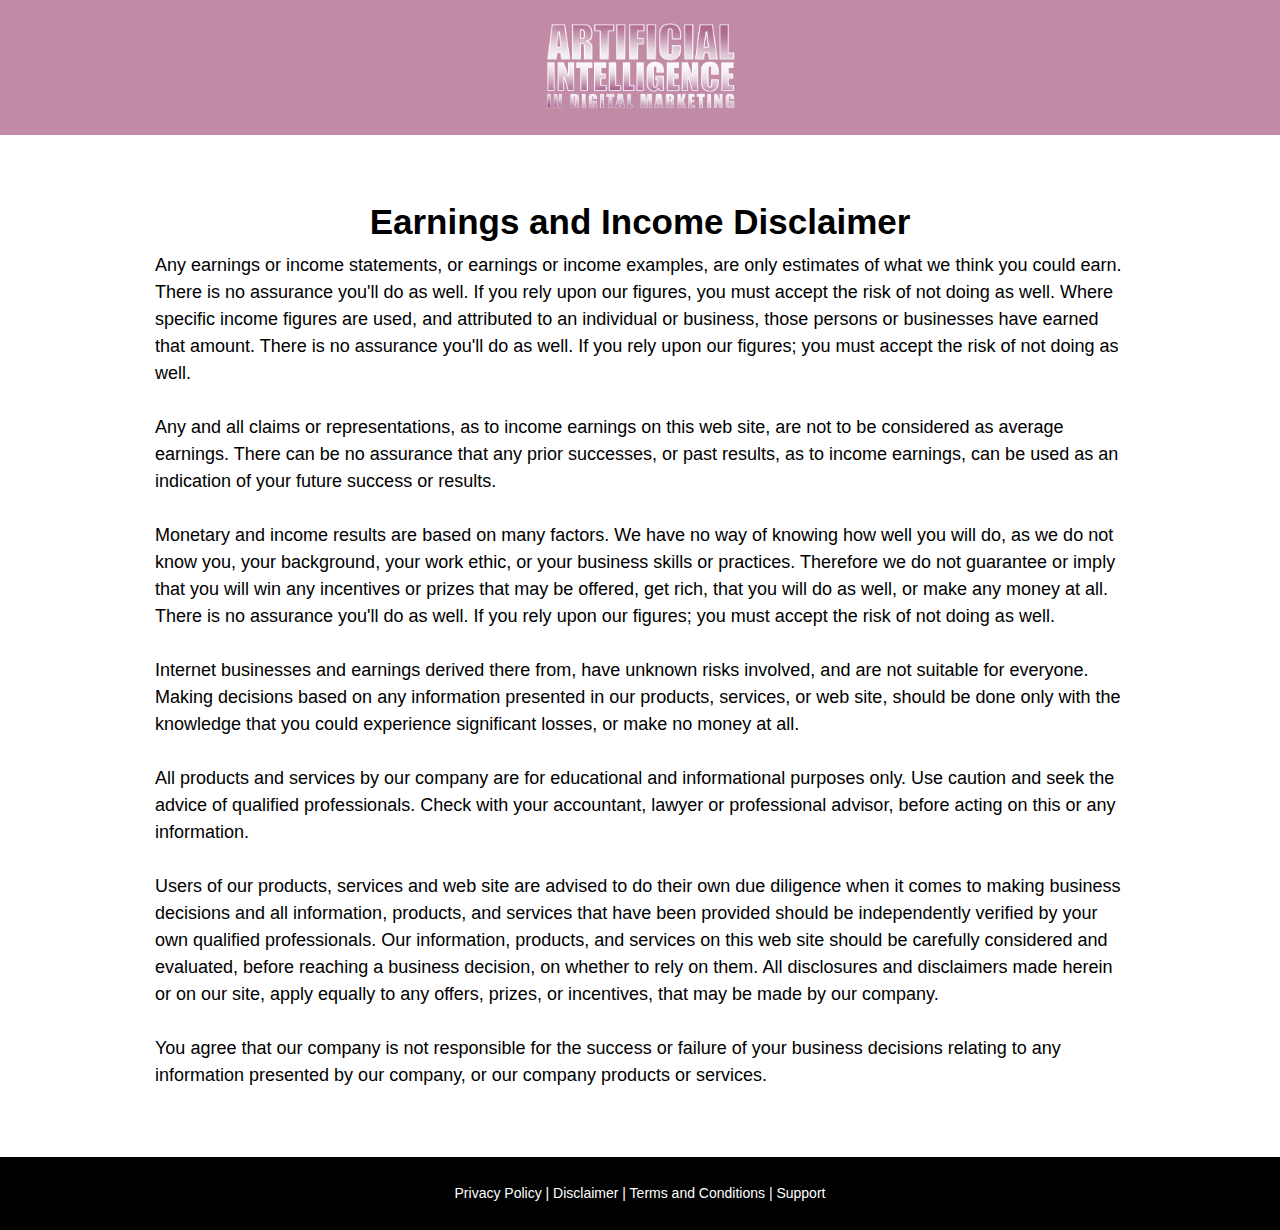
<file: disclaimer.html>
<!DOCTYPE html>
<html lang="en">
<head>
  <meta charset="utf-8">
  <title>Artificial Intelligence In Digital Marketing</title>
  <meta name="description" content="">
  <meta name="author" content="">

  <!-- Mobile Specific Metas -->
  <meta name="viewport" content="width=device-width, initial-scale=1">

  <!-- FONT -->
  <link href="//fonts.googleapis.com/css?family=Roboto:400,300,600" rel="stylesheet" type="text/css">

  <!-- CSS -->
  <link rel="stylesheet" href="css/bootstrap.min.css">
  <link rel="stylesheet" href="css/fontawesome.min.css">
  <link rel="stylesheet" href="css/custom.css">

</head>
<body>

  <!-- Headline Page Layout -->
  <div style="background-color: #c18ba6;">
    <div class="container">
      <div class="row" style="padding: 0;">
        <div class="col-md-12" style="padding-top: 2%; padding-bottom: 2%;">
          <center>
            <img src="images/logo-light.png" alt="Artificial Intelligence In Digital Marketing" width="200">
          </center>
        </div>
      </div>
    </div>
  </div>
  <!-- End Document -->
  
  
   <!-- Page Layout -->
<div style="background-color: #fff;">
  <div class="container">
    <div class="row">
      <div class="col-md-12">
        
       <h3 align="center"><strong>Earnings and Income Disclaimer</strong></h3>
       <p>Any earnings or income statements, or earnings or income  examples, are only estimates of what we think you could earn. There is no  assurance you'll do as well. If you rely upon our figures, you must accept the  risk of not doing as well. Where specific income figures are used, and  attributed to an individual or business, those persons or businesses have  earned that amount. There is no assurance you'll do as well. If you rely upon  our figures; you must accept the risk of not doing as well.<br>
         <br>
         Any and all claims or representations, as to income earnings on this web site,  are not to be considered as average earnings. There can be no assurance that  any prior successes, or past results, as to income earnings, can be used as an  indication of your future success or results.<br>
  <br>
         Monetary and income results are based on many factors. We have no way of  knowing how well you will do, as we do not know you, your background, your work  ethic, or your business skills or practices. Therefore we do not guarantee or  imply that you will win any incentives or prizes that may be offered, get rich,  that you will do as well, or make any money at all. There is no assurance  you'll do as well. If you rely upon our figures; you must accept the risk of  not doing as well.<br>
  <br>
         Internet businesses and earnings derived there from, have unknown risks  involved, and are not suitable for everyone. Making decisions based on any  information presented in our products, services, or web site, should be done  only with the knowledge that you could experience significant losses, or make  no money at all.<br>
  <br>
         All products and services by our company are for educational and informational  purposes only. Use caution and seek the advice of qualified professionals.  Check with your accountant, lawyer or professional advisor, before acting on  this or any information.<br>
  <br>
         Users of our products, services and web site are advised to do their own due  diligence when it comes to making business decisions and all information,  products, and services that have been provided should be independently verified  by your own qualified professionals. Our information, products, and services on  this web site should be carefully considered and evaluated, before reaching a  business decision, on whether to rely on them. All disclosures and disclaimers  made herein or on our site, apply equally to any offers, prizes, or incentives,  that may be made by our company.<br>
  <br>
        You agree that our company is not responsible for the success or failure of  your business decisions relating to any information presented by our company,  or our company products or services.</p>
</div>
    </div>
  </div>
</div>
<!-- End Document -->
  
  
<!-- Footer Layout -->
<div style="background-color: #000; padding-top: 2%; padding-bottom: 2%; color: #fff;">
  <div class="container">
    <div class="row" style="padding: 0;">
      <div class="col-md-12">
      <p class="text-center" style=" font-size: 14px; color: #fff;margin-bottom: 0px;"><a href="privacy-policy.html" target="_blank">Privacy Policy</a> | <a href="disclaimer.html" target="_blank">Disclaimer</a> | <a href="terms-and-conditions.html" target="_blank">Terms and Conditions</a> | <a href="support.html" target="_blank">Support</a></p>
      </div>
    </div>
  </div>
</div>
<!-- End Document -->
  
</body>
</html>
</file>
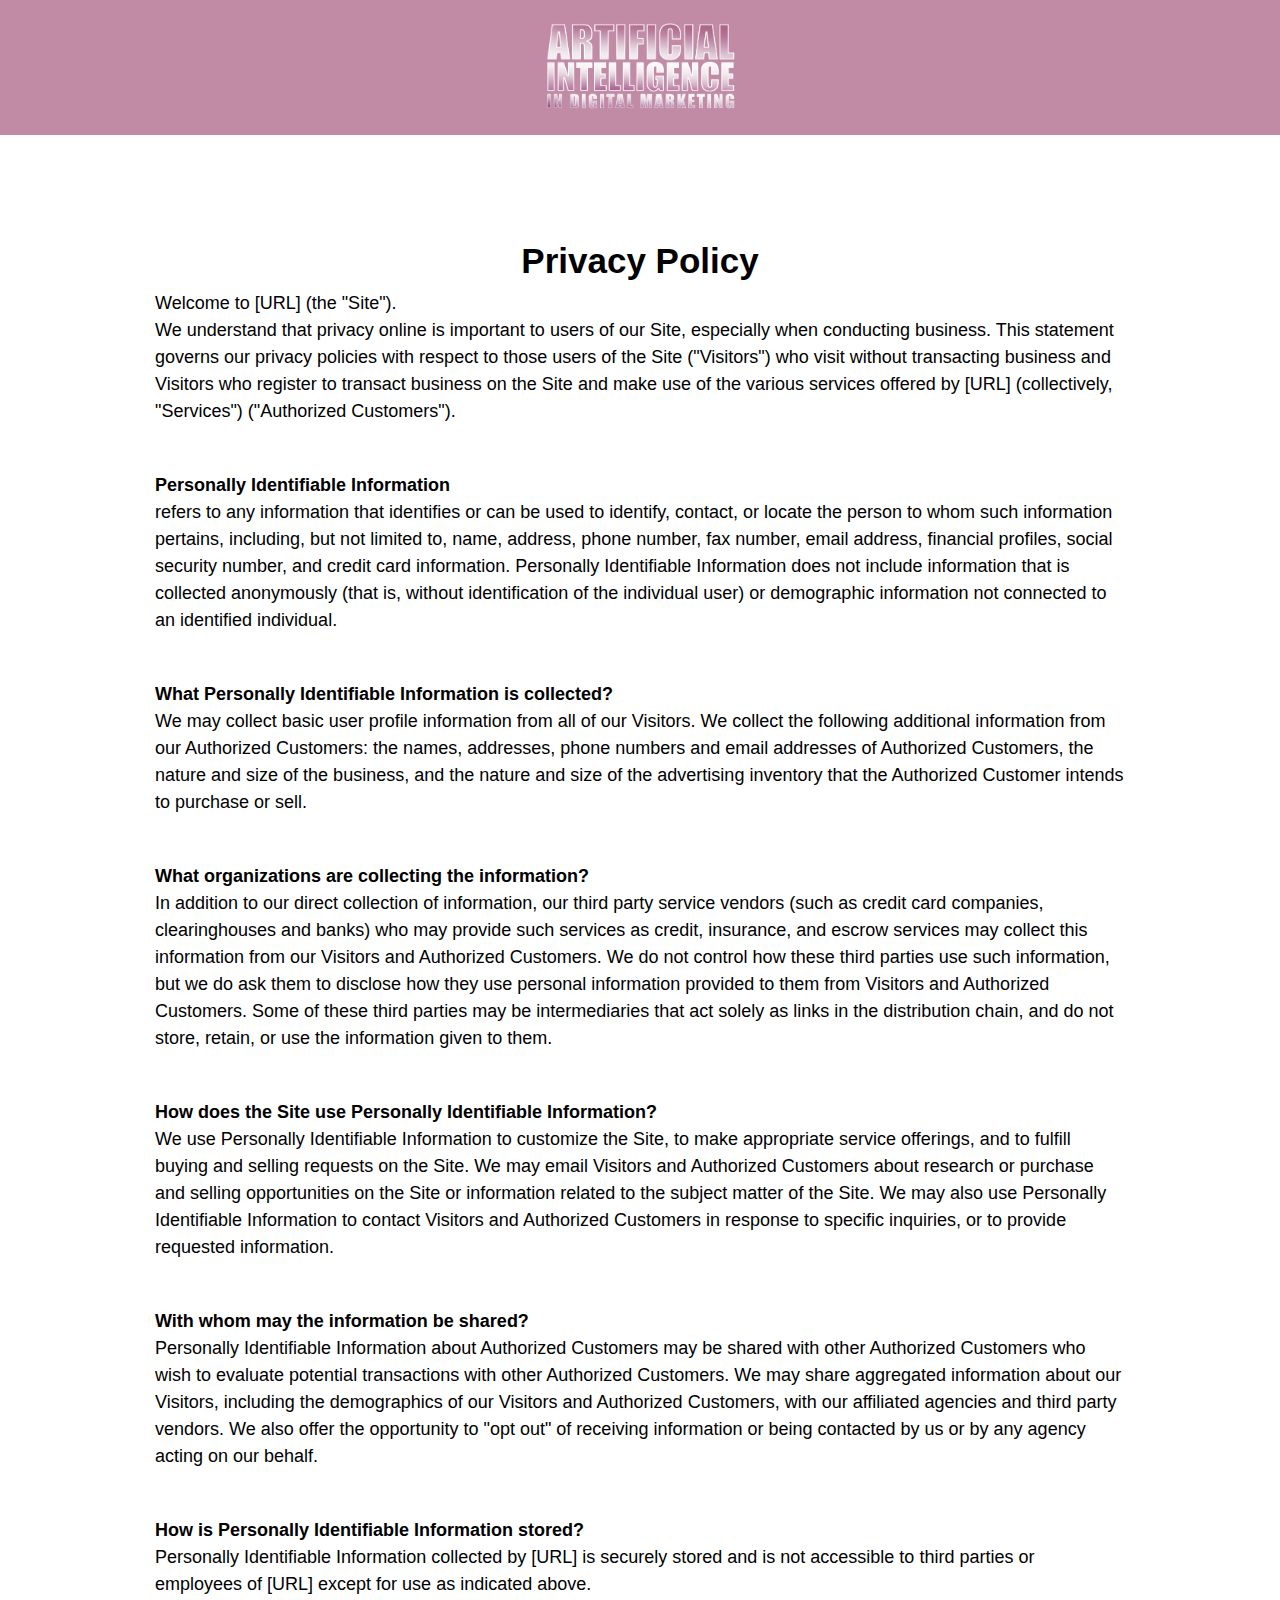
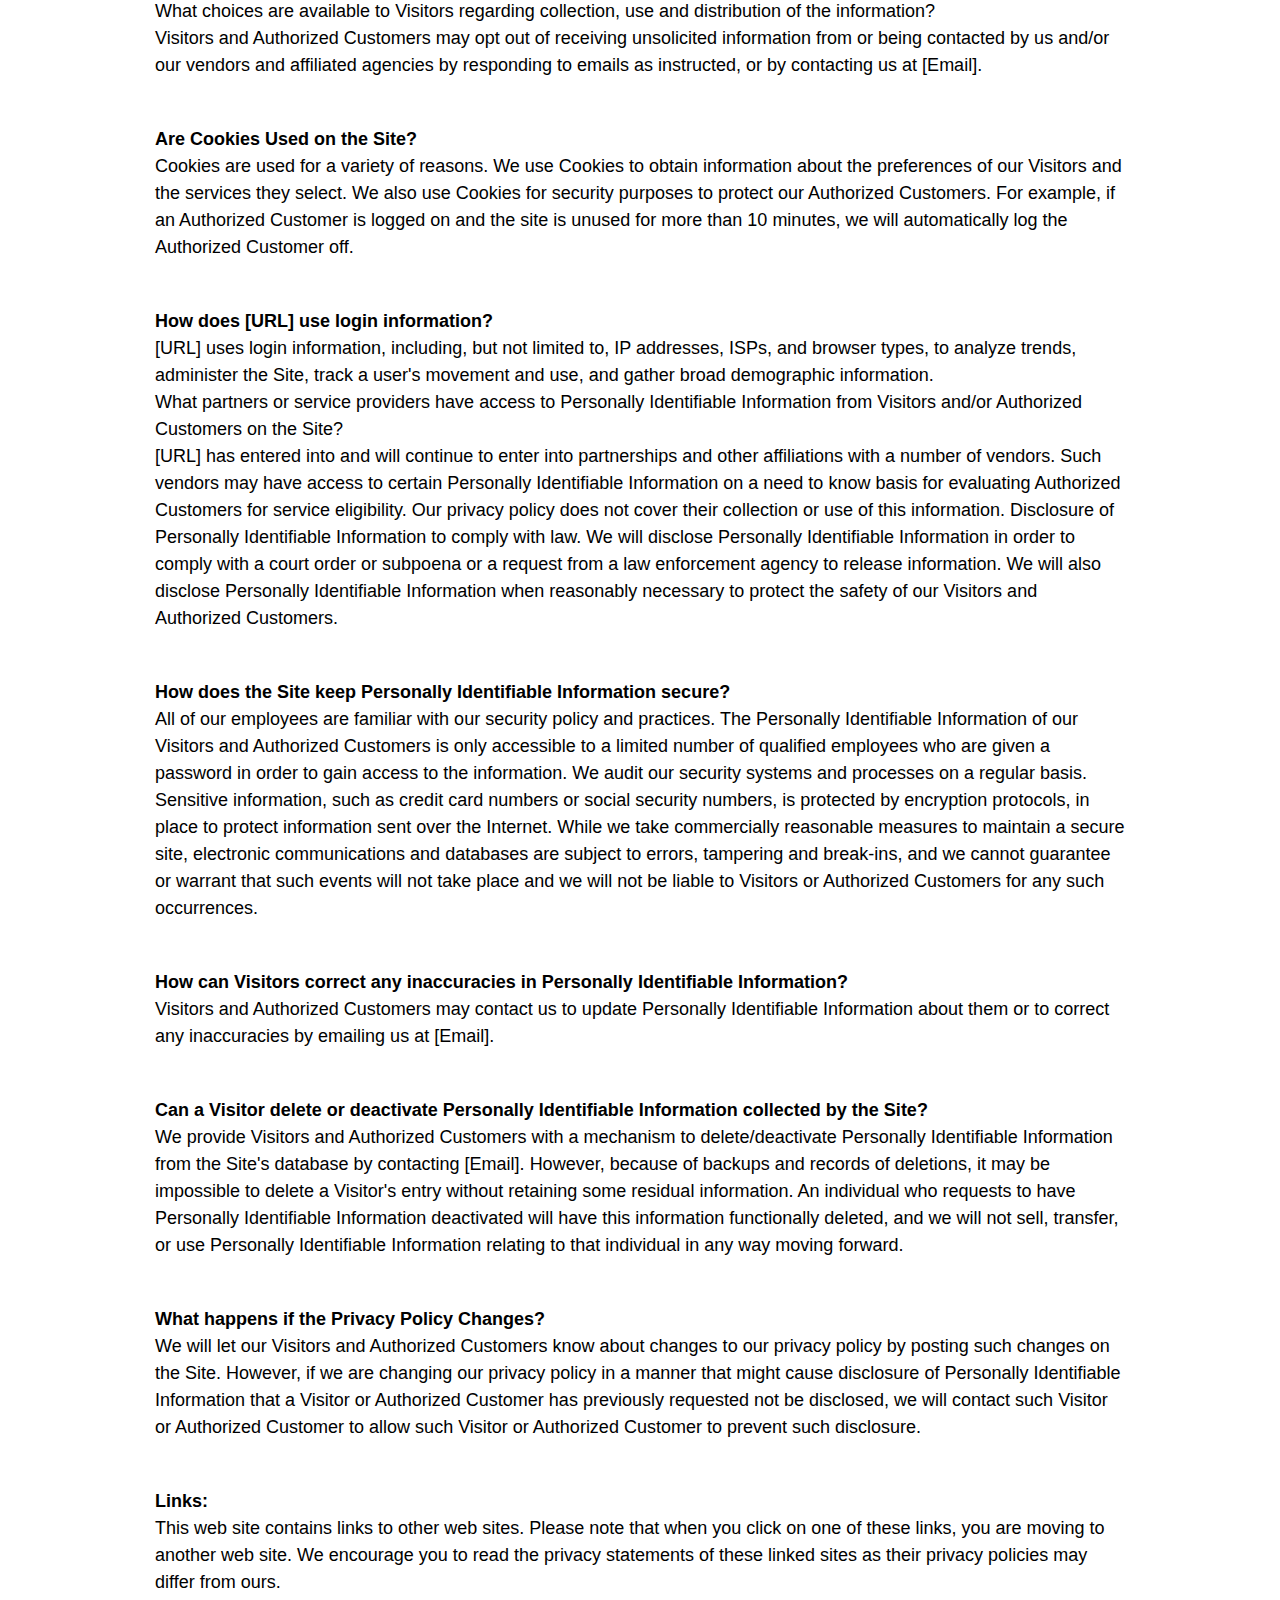
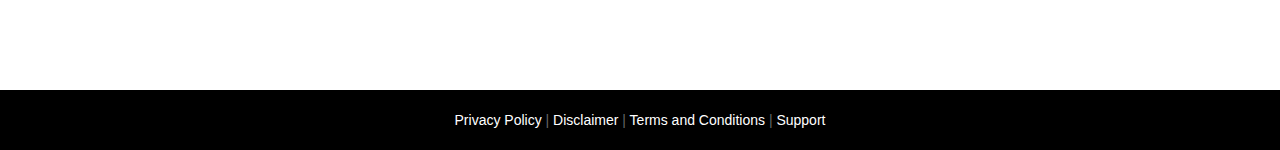
<file: privacy-policy.html>
<!DOCTYPE html>
<html lang="en">
<head>
  <meta charset="utf-8">
  <title>Artificial Intelligence In Digital Marketing</title>
  <meta name="description" content="">
  <meta name="author" content="">

  <!-- Mobile Specific Metas -->
  <meta name="viewport" content="width=device-width, initial-scale=1">

  <!-- FONT -->
  <link href="//fonts.googleapis.com/css?family=Roboto:400,300,600" rel="stylesheet" type="text/css">
  
  <!-- CSS -->
  <link rel="stylesheet" href="css/bootstrap.min.css">
  <link rel="stylesheet" href="css/fontawesome.min.css">
  <link rel="stylesheet" href="css/custom.css">

</head>
<body>

  <!-- Headline Page Layout -->
  <div style="background-color: #c18ba6;">
    <div class="container">
      <div class="row" style="padding: 0;">
        <div class="col-md-12" style="padding-top: 2%; padding-bottom: 2%;">
          <center>
            <img src="images/logo-light.png" alt="Niche Marketing Secrets" width="200">
          </center>
        </div>
      </div>
    </div>
  </div>
  <!-- End Document -->
  
  
<!-- Page Layout -->
<div style="background-color: #fff; padding-top: 3%; padding-bottom: 2%;">
  <div class="container">
    <div class="row">
      <div class="col-md-12">
        
       <h3 align="center"><strong>Privacy Policy</strong></h3>
       <p>Welcome to [URL] (the  &quot;Site&quot;).<br>
        We understand that privacy online is  important to users of our Site, especially when conducting business. This  statement governs our privacy policies with respect to those users of the Site  (&quot;Visitors&quot;) who visit without transacting business and Visitors who  register to transact business on the Site and make use of the various services  offered by [URL] (collectively, &quot;Services&quot;) (&quot;Authorized  Customers&quot;).</p>
       <p><br>
         <strong>Personally Identifiable Information</strong><br>
         refers to any information that  identifies or can be used to identify, contact, or locate the person to whom  such information pertains, including, but not limited to, name, address, phone  number, fax number, email address, financial profiles, social security number,  and credit card information. Personally Identifiable Information does not  include information that is collected anonymously (that is, without  identification of the individual user) or demographic information not connected  to an identified individual.</p>
       <p><br>
         <strong>What Personally Identifiable Information is collected?</strong><br>
         We may collect basic user profile  information from all of our Visitors. We collect the following additional  information from our Authorized Customers: the names, addresses, phone numbers  and email addresses of Authorized Customers, the nature and size of the  business, and the nature and size of the advertising inventory that the  Authorized Customer intends to purchase or sell.</p>
       <p><br>
         <strong>What organizations are collecting the information?</strong><br>
         In addition to our direct collection  of information, our third party service vendors (such as credit card companies,  clearinghouses and banks) who may provide such services as credit, insurance,  and escrow services may collect this information from our Visitors and  Authorized Customers. We do not control how these third parties use such  information, but we do ask them to disclose how they use personal information  provided to them from Visitors and Authorized Customers. Some of these third  parties may be intermediaries that act solely as links in the distribution  chain, and do not store, retain, or use the information given to them.</p>
       <p><br>
         <strong>How does the Site use Personally Identifiable Information?</strong><br>
         We use Personally Identifiable  Information to customize the Site, to make appropriate service offerings, and to  fulfill buying and selling requests on the Site. We may email Visitors and  Authorized Customers about research or purchase and selling opportunities on  the Site or information related to the subject matter of the Site. We may also  use Personally Identifiable Information to contact Visitors and Authorized  Customers in response to specific inquiries, or to provide requested  information.</p>
       <p><br>
         <strong>With whom may the information be shared?</strong><br>
         Personally Identifiable Information  about Authorized Customers may be shared with other Authorized Customers who  wish to evaluate potential transactions with other Authorized Customers. We may  share aggregated information about our Visitors, including the demographics of  our Visitors and Authorized Customers, with our affiliated agencies and third  party vendors. We also offer the opportunity to &quot;opt out&quot; of  receiving information or being contacted by us or by any agency acting on our  behalf.</p>
       <p><br>
         <strong>How is Personally Identifiable Information stored?</strong><br>
         Personally Identifiable Information  collected by [URL] is securely stored and is not accessible to third parties or  employees of [URL] except for use as indicated above.<br>
         What choices are available to  Visitors regarding collection, use and distribution of the information?<br>
         Visitors and Authorized Customers  may opt out of receiving unsolicited information from or being contacted by us  and/or our vendors and affiliated agencies by responding to emails as  instructed, or by contacting us at [Email].</p>
       <p><br>
         <strong>Are Cookies Used on the Site?</strong><br>
         Cookies are used for a variety of  reasons. We use Cookies to obtain information about the preferences of our  Visitors and the services they select. We also use Cookies for security  purposes to protect our Authorized Customers. For example, if an Authorized  Customer is logged on and the site is unused for more than 10 minutes, we will  automatically log the Authorized Customer off.</p>
       <p><br>
         <strong>How does [URL] use login information?</strong><br>
         [URL] uses login information,  including, but not limited to, IP addresses, ISPs, and browser types, to  analyze trends, administer the Site, track a user's movement and use, and  gather broad demographic information.<br>
         What partners or service providers  have access to Personally Identifiable Information from Visitors and/or  Authorized Customers on the Site?<br>
         [URL] has entered into and will  continue to enter into partnerships and other affiliations with a number of  vendors. Such vendors may have access to certain Personally Identifiable  Information on a need to know basis for evaluating Authorized Customers for  service eligibility. Our privacy policy does not cover their collection or use  of this information. Disclosure of Personally Identifiable Information to  comply with law. We will disclose Personally Identifiable Information in order  to comply with a court order or subpoena or a request from a law enforcement  agency to release information. We will also disclose Personally Identifiable  Information when reasonably necessary to protect the safety of our Visitors and  Authorized Customers.</p>
       <p><br>
         <strong>How does the Site keep Personally Identifiable Information  secure?</strong><br>
         All of our employees are familiar  with our security policy and practices. The Personally Identifiable Information  of our Visitors and Authorized Customers is only accessible to a limited number  of qualified employees who are given a password in order to gain access to the  information. We audit our security systems and processes on a regular basis.  Sensitive information, such as credit card numbers or social security numbers,  is protected by encryption protocols, in place to protect information sent over  the Internet. While we take commercially reasonable measures to maintain a  secure site, electronic communications and databases are subject to errors,  tampering and break-ins, and we cannot guarantee or warrant that such events  will not take place and we will not be liable to Visitors or Authorized  Customers for any such occurrences.</p>
       <p><br>
         <strong>How can Visitors correct any inaccuracies in Personally  Identifiable Information?</strong><br>
         Visitors and Authorized Customers  may contact us to update Personally Identifiable Information about them or to  correct any inaccuracies by emailing us at [Email].</p>
       <p><br>
         <strong>Can a Visitor delete or deactivate Personally Identifiable  Information collected by the Site?</strong><br>
         We provide Visitors and Authorized  Customers with a mechanism to delete/deactivate Personally Identifiable  Information from the Site's database by contacting [Email]. However, because of  backups and records of deletions, it may be impossible to delete a Visitor's  entry without retaining some residual information. An individual who requests  to have Personally Identifiable Information deactivated will have this  information functionally deleted, and we will not sell, transfer, or use  Personally Identifiable Information relating to that individual in any way  moving forward.</p>
       <p><br>
         <strong>What happens if the Privacy Policy Changes?</strong><br>
         We will let our Visitors and  Authorized Customers know about changes to our privacy policy by posting such  changes on the Site. However, if we are changing our privacy policy in a manner  that might cause disclosure of Personally Identifiable Information that a  Visitor or Authorized Customer has previously requested not be disclosed, we  will contact such Visitor or Authorized Customer to allow such Visitor or  Authorized Customer to prevent such disclosure.</p>
       <p><br>
         <strong>Links:</strong><br>
         This web site contains links to  other web sites. Please note that when you click on one of these links, you are  moving to another web site. We encourage you to read the privacy statements of  these linked sites as their privacy policies may differ from ours.</p>
      </div>
    </div>
  </div>
</div>
<!-- End Document -->
  
<!-- Footer Layout -->
<div style="background-color: #000;">
  <div class="container">
    <div class="row" style="padding: 2% 0;">
      <div class="col-md-12">
      <p class="text-center" style=" font-size: 14px; color: #666;margin-bottom: 0px;"><a href="privacy-policy.html" target="_blank">Privacy Policy</a> | <a href="disclaimer.html" target="_blank">Disclaimer</a> | <a href="terms-and-conditions.html" target="_blank">Terms and Conditions</a> | <a href="support.html" target="_blank">Support</a></p>
      </div>
    </div>
  </div>
</div>
<!-- End Document -->
</body>
</html>
</file>
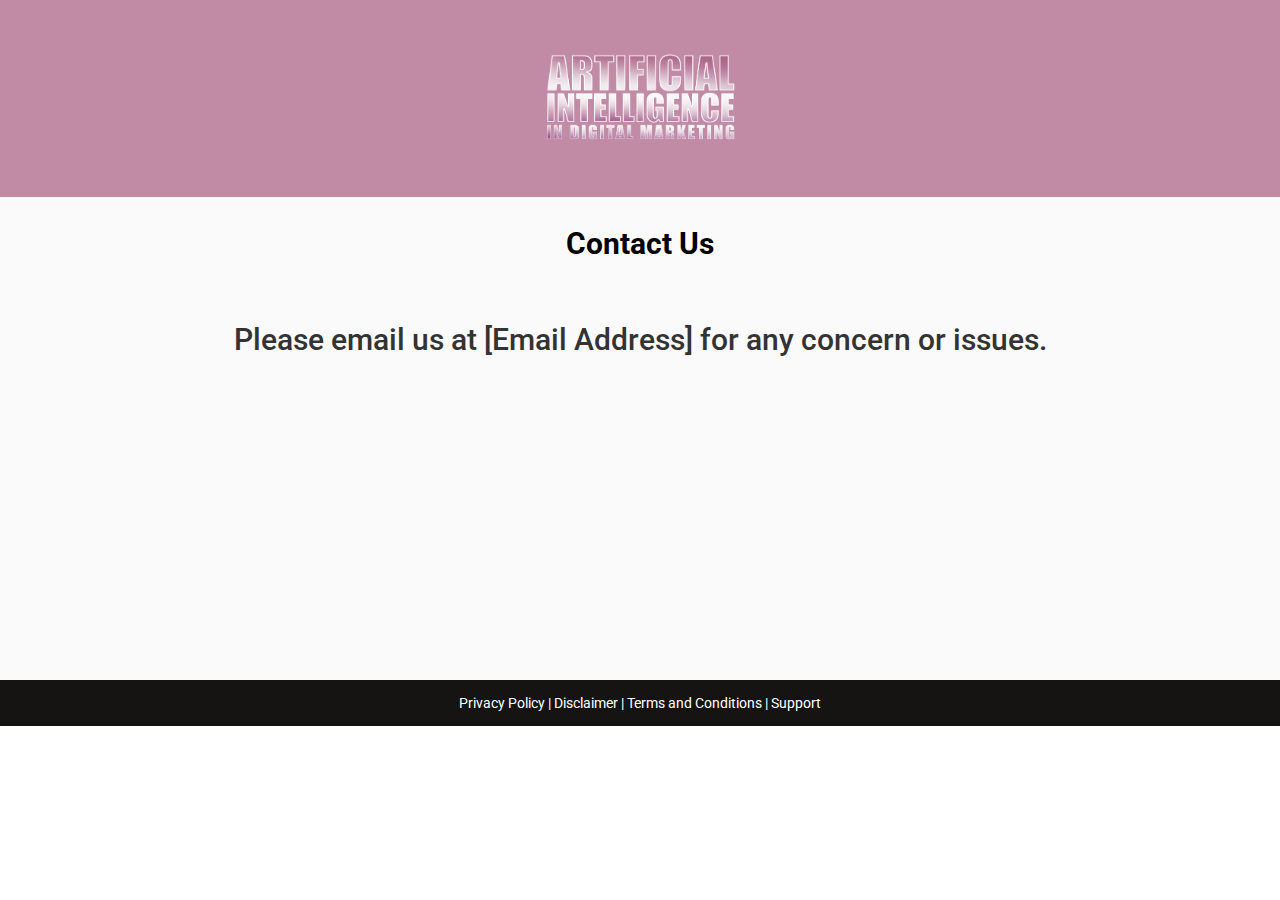
<file: support.html>
<!DOCTYPE html>
<html lang="en">
<head>
    <meta charset="utf-8">
    <meta http-equiv="X-UA-Compatible" content="IE=edge">
    <meta name="viewport" content="width=device-width, initial-scale=1">
    <meta name="description" content="">
    <meta name="author" content="">
    <link rel="shortcut icon" href="">
    <title>Artificial Intelligence In Digital Marketing</title>

    <!-- Bootstrap -->
    <link href="css/bootstrap.min.css" rel="stylesheet">
	  <link href='https://fonts.googleapis.com/css?family=Roboto' rel='stylesheet' type='text/css'>
	   <!--[if IE]>
      <link rel="stylesheet" type="text/css" href="css/style_ie.css"/>
  	<![endif]-->
    
    <!-- Inline CSS -->
    <style type="text/css"> h1, h2, h3, h4, h5, h6, a, p, span { font-family: 'Roboto', sans-serif;}a{ color: #fff; }</style>

  </head>
  <body>
  <div class="wrapper">
  	<header>
  		<div style="background-color:#c18ba6; padding: 4% 0;">
	  		<div class="container">
	  			<div class="row"><img src="images/logo-light.png" alt="Artificial Intelligence In Digital Marketing" class="center-block img-responsive" width="200" /></div>
	  		</div>
	  	</div>
  	</header>
  	<div class="main">
  		<div style=" background-color: #fafafa; padding: 0;">
	  		<div class="container">
	  			<h2 style="color: #000;text-align: center;margin: 20px 0; padding-top: 10px;"><b>Contact Us</b></h2>
	  		</div>
	  	</div>
	  	<div style="background: #fafafa; padding: 1% 0;min-height: 400px;">
	  		<h2 style="text-align: center;margin: 30px 0;">Please email us at [Email Address] for any concern or issues.</h2>
	  	</div>
  	</div>
  	<footer style="background: #161313;text-align: center;padding: 1% 0;">
		  <p align="center" style=" font-size: 14px; color: #fff;margin-bottom: 0px;"><a href="privacy-policy.html" target="_blank">Privacy Policy</a> | <a href="disclaimer.html" target="_blank">Disclaimer</a> | <a href="terms-and-conditions.html" target="_blank">Terms and Conditions</a> | <a href="support.html" target="_blank">Support</a></p>
  	</footer>	
  </div>
  </body>
</html>
</file>
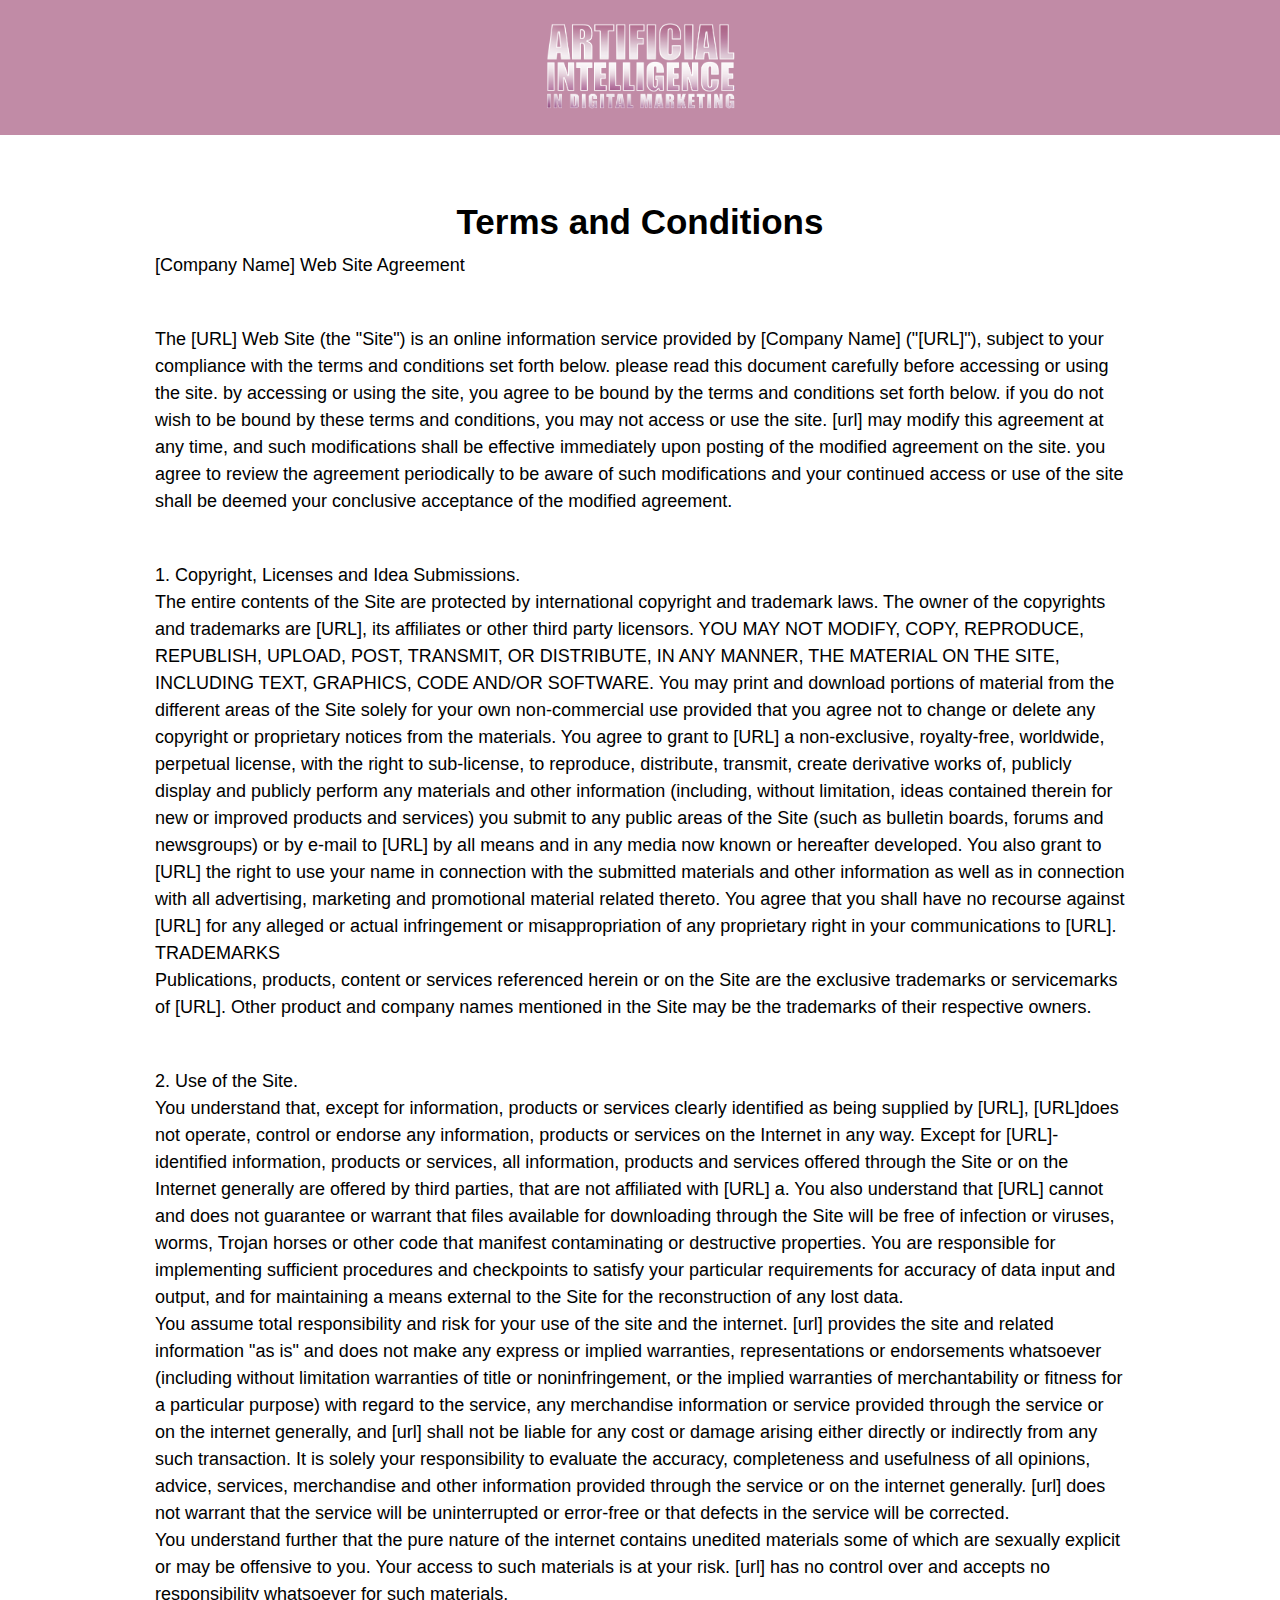
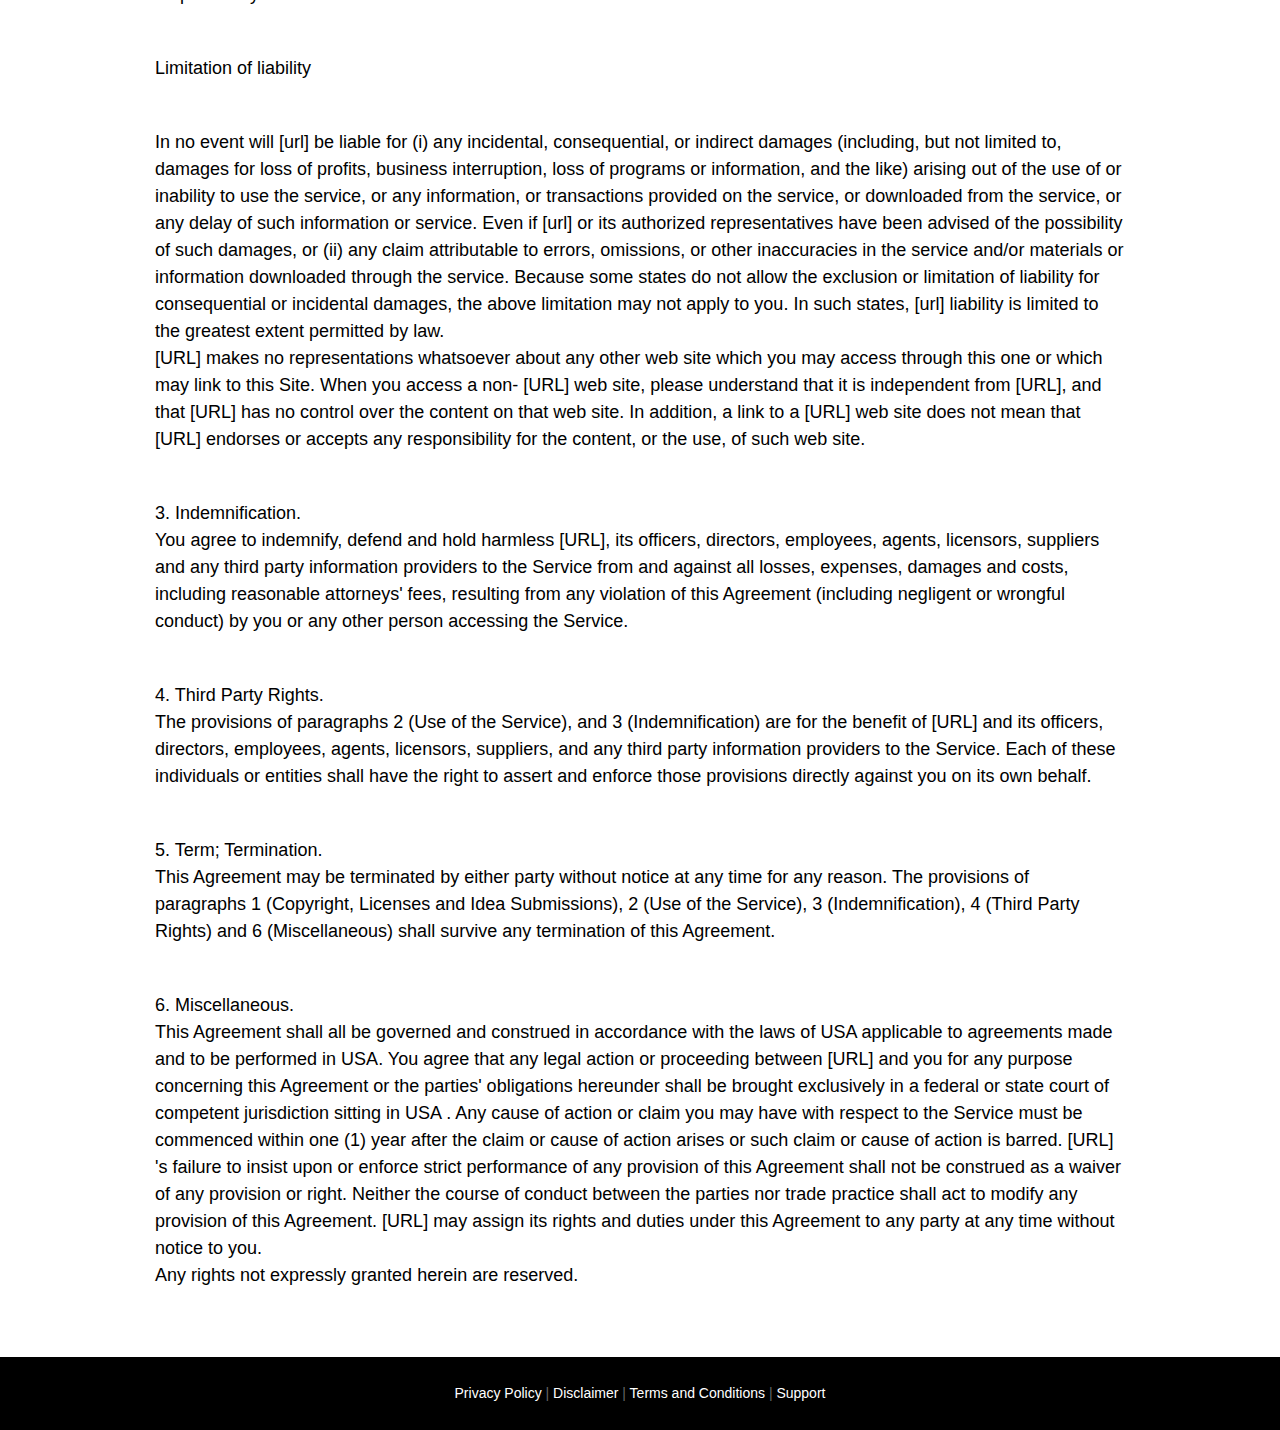
<file: terms-and-conditions.html>
<!DOCTYPE html>
<html lang="en">
<head>
  <meta charset="utf-8">
  <title>Artificial Intelligence In Digital Marketing</title>
  <meta name="description" content="">
  <meta name="author" content="">

  <!-- Mobile Specific Metas -->
  <meta name="viewport" content="width=device-width, initial-scale=1">

  <!-- FONT -->
  <link href="//fonts.googleapis.com/css?family=Roboto:400,300,600" rel="stylesheet" type="text/css">
  
  <!-- CSS -->
  <link rel="stylesheet" href="css/bootstrap.min.css">
  <link rel="stylesheet" href="css/fontawesome.min.css">
  <link rel="stylesheet" href="css/custom.css">

</head>
<body>

  <!-- Headline Page Layout
  –––––––––––––––––––––––––––––––––––––––––––––––––– -->
<div style="background-color:#c18ba6;">
  <div class="container">
    <div class="row" style="padding: 0;">
      <div class="col-md-12" style="padding-top: 2%; padding-bottom: 2%;">
        <center><img src="images/logo-light.png" alt="Artificial Intelligence In Digital Marketing" width="200"></center>
      </div>
    </div>
  </div>
</div>
<!-- End Document
  –––––––––––––––––––––––––––––––––––––––––––––––––– -->
  
  
   <!-- Page Layout
  –––––––––––––––––––––––––––––––––––––––––––––––––– -->
<div style="background-color: #fff;">
  <div class="container">
    <div class="row">
      <div class="col-md-12">
        
       <h3 align="center"><strong>Terms and Conditions</strong></h3>
       <p>[Company Name] Web Site Agreement</p>
       <p><br>
         The [URL] Web Site (the  &quot;Site&quot;) is an online information service provided by [Company Name]  (&quot;[URL]&quot;), subject to your compliance with the terms and conditions  set forth below. please read this document carefully before accessing or using  the site. by accessing or using the site, you agree to be bound by the terms  and conditions set forth below. if you do not wish to be bound by these terms  and conditions, you may not access or use the site. [url] may modify this  agreement at any time, and such modifications shall be effective immediately  upon posting of the modified agreement on the site. you agree to review the  agreement periodically to be aware of such modifications and your continued  access or use of the site shall be deemed your conclusive acceptance of the  modified agreement.</p>
       <p><br>
         1. Copyright, Licenses and Idea  Submissions.<br>
         The entire contents of the Site are  protected by international copyright and trademark laws. The owner of the copyrights  and trademarks are [URL], its affiliates or other third party licensors. YOU  MAY NOT MODIFY, COPY, REPRODUCE, REPUBLISH, UPLOAD, POST, TRANSMIT, OR  DISTRIBUTE, IN ANY MANNER, THE MATERIAL ON THE SITE, INCLUDING TEXT, GRAPHICS,  CODE AND/OR SOFTWARE. You may print and download portions of material from the  different areas of the Site solely for your own non-commercial use provided  that you agree not to change or delete any copyright or proprietary notices  from the materials. You agree to grant to [URL] a non-exclusive, royalty-free,  worldwide, perpetual license, with the right to sub-license, to reproduce,  distribute, transmit, create derivative works of, publicly display and publicly  perform any materials and other information (including, without limitation,  ideas contained therein for new or improved products and services) you submit  to any public areas of the Site (such as bulletin boards, forums and  newsgroups) or by e-mail to [URL] by all means and in any media now known or  hereafter developed. You also grant to [URL] the right to use your name in  connection with the submitted materials and other information as well as in  connection with all advertising, marketing and promotional material related  thereto. You agree that you shall have no recourse against [URL] for any  alleged or actual infringement or misappropriation of any proprietary right in  your communications to [URL].<br>
         TRADEMARKS<br>
         Publications, products, content or  services referenced herein or on the Site are the exclusive trademarks or  servicemarks of [URL]. Other product and company names mentioned in the Site  may be the trademarks of their respective owners.</p>
       <p><br>
         2. Use of the Site.<br>
         You understand that, except for  information, products or services clearly identified as being supplied by  [URL], [URL]does not operate, control or endorse any information, products or  services on the Internet in any way. Except for [URL]- identified information,  products or services, all information, products and services offered through  the Site or on the Internet generally are offered by third parties, that are  not affiliated with [URL] a. You also understand that [URL] cannot and does not  guarantee or warrant that files available for downloading through the Site will  be free of infection or viruses, worms, Trojan horses or other code that  manifest contaminating or destructive properties. You are responsible for  implementing sufficient procedures and checkpoints to satisfy your particular  requirements for accuracy of data input and output, and for maintaining a means  external to the Site for the reconstruction of any lost data.<br>
         You assume total responsibility and  risk for your use of the site and the internet. [url] provides the site and  related information &quot;as is&quot; and does not make any express or implied  warranties, representations or endorsements whatsoever (including without  limitation warranties of title or noninfringement, or the implied warranties of  merchantability or fitness for a particular purpose) with regard to the  service, any merchandise information or service provided through the service or  on the internet generally, and [url] shall not be liable for any cost or damage  arising either directly or indirectly from any such transaction. It is solely  your responsibility to evaluate the accuracy, completeness and usefulness of  all opinions, advice, services, merchandise and other information provided  through the service or on the internet generally. [url] does not warrant that  the service will be uninterrupted or error-free or that defects in the service  will be corrected.<br>
         You understand further that the pure  nature of the internet contains unedited materials some of which are sexually  explicit or may be offensive to you. Your access to such materials is at your  risk. [url] has no control over and accepts no responsibility whatsoever for  such materials.</p>
       <p><br>
         Limitation of liability</p>
       <p><br>
         In no event will [url] be liable for  (i) any incidental, consequential, or indirect damages (including, but not  limited to, damages for loss of profits, business interruption, loss of  programs or information, and the like) arising out of the use of or inability  to use the service, or any information, or transactions provided on the  service, or downloaded from the service, or any delay of such information or  service. Even if [url] or its authorized representatives have been advised of  the possibility of such damages, or (ii) any claim attributable to errors,  omissions, or other inaccuracies in the service and/or materials or information  downloaded through the service. Because some states do not allow the exclusion  or limitation of liability for consequential or incidental damages, the above  limitation may not apply to you. In such states, [url] liability is limited to  the greatest extent permitted by law.<br>
         [URL] makes no representations  whatsoever about any other web site which you may access through this one or  which may link to this Site. When you access a non- [URL] web site, please  understand that it is independent from [URL], and that [URL] has no control  over the content on that web site. In addition, a link to a [URL] web site does  not mean that [URL] endorses or accepts any responsibility for the content, or  the use, of such web site.</p>
       <p><br>
         3. Indemnification.<br>
         You agree to indemnify, defend and  hold harmless [URL], its officers, directors, employees, agents, licensors,  suppliers and any third party information providers to the Service from and  against all losses, expenses, damages and costs, including reasonable  attorneys' fees, resulting from any violation of this Agreement (including  negligent or wrongful conduct) by you or any other person accessing the  Service.</p>
       <p><br>
         4. Third Party Rights.<br>
         The provisions of paragraphs 2 (Use  of the Service), and 3 (Indemnification) are for the benefit of [URL] and its  officers, directors, employees, agents, licensors, suppliers, and any third  party information providers to the Service. Each of these individuals or  entities shall have the right to assert and enforce those provisions directly  against you on its own behalf.</p>
       <p><br>
         5. Term; Termination.<br>
         This Agreement may be terminated by  either party without notice at any time for any reason. The provisions of  paragraphs 1 (Copyright, Licenses and Idea Submissions), 2 (Use of the  Service), 3 (Indemnification), 4 (Third Party Rights) and 6 (Miscellaneous)  shall survive any termination of this Agreement.</p>
       <p><br>
         6. Miscellaneous.<br>
         This Agreement shall all be governed  and construed in accordance with the laws of USA applicable to agreements made  and to be performed in USA. You agree that any legal action or proceeding  between [URL] and you for any purpose concerning this Agreement or the parties'  obligations hereunder shall be brought exclusively in a federal or state court  of competent jurisdiction sitting in USA . Any cause of action or claim you may  have with respect to the Service must be commenced within one (1) year after  the claim or cause of action arises or such claim or cause of action is barred.  [URL] 's failure to insist upon or enforce strict performance of any provision  of this Agreement shall not be construed as a waiver of any provision or right.  Neither the course of conduct between the parties nor trade practice shall act  to modify any provision of this Agreement. [URL] may assign its rights and  duties under this Agreement to any party at any time without notice to you.<br>
         Any rights not expressly granted  herein are reserved.<a name="_GoBack"></a></p>
      </div>
    </div>
  </div>
</div>
<!-- End Document
  –––––––––––––––––––––––––––––––––––––––––––––––––– -->
  
  
  
   <!-- Footer Layout
  –––––––––––––––––––––––––––––––––––––––––––––––––– -->
<div style="background-color: #000; padding-top: 2%; padding-bottom: 2%;">
  <div class="container">
    <div class="row" style="padding: 0;">
      <div class="col-md-12">
      <p class="text-center" style=" font-size: 14px; color: #666;margin-bottom: 0px;"><a href="privacy-policy.html" target="_blank">Privacy Policy</a> | <a href="disclaimer.html" target="_blank">Disclaimer</a> | <a href="terms-and-conditions.html" target="_blank">Terms and Conditions</a> | <a href="support.html" target="_blank">Support</a></p>
      </div>
    </div>
  </div>
</div>
<!-- End Document
  –––––––––––––––––––––––––––––––––––––––––––––––––– -->
  
</body>
</html>
</file>
<file: css/custom.css>
h1, h2, h3, h4, h5, h6, p, span, li, a{ font-family: 'Poppins', sans-serif; color: #000; }
h1{
	font-size: 50px;
  text-align: center;
}
h2{
	font-size: 40px;
  text-align: center;
}
h3{
	font-size:35px;
}
h4 { 
	font-size: 30px; 
}
h5 { 
	font-size: 35px; 
}
h6 { 
	font-size: 30px; 
}
img{max-width: 95%;height: auto;}
iframe{ max-width: 100%; }
p{ 
  text-align: left;
  font-size: 18px;
  margin-bottom: 20px;
  line-height: 1.5;
  font-weight: 300;
}
a{
  color: #fff !important; 
}
ul{ padding-left: 0; list-style-image: none; list-style-type: none;}
li {
  background-repeat: no-repeat;
  font-size: 15px;
  line-height: 1.6;
  margin-bottom: 1.3rem;
  min-height: 32px;
  padding-left: 44px;
  text-align: left;
  background-image: url(../images/bullet.png);
  background-size: 30px;
}
.container {
	max-width: 1000px;
	margin: auto;
}
.video-container {
   position:relative;
   padding-bottom: 46.5%;
   padding-top:31px;
   height:0;
   overflow:hidden;
   border: 10px solid #eee;
   border-radius: 5px;
}
.video-container iframe, .video-container object, .video-container embed {
   position:absolute;
   top:0;
   left:0;
   width:100%;
   height:100%;
}
.full-width{
  background-repeat: no-repeat;
  background-size: cover;
}

.full-width-background1{
  background-image: url(../images/background1.png); 
  background-repeat: round;
  background-size: cover;

  
}
.full-width-background2 {
  background-image: url(../images/background2.png) !important;
  background-repeat: round;
  background-size: cover !important;

}

.full-width-background3 {
  background-color: #ededed;
  background-position: fixed;
  
}


.full-width-background4 {
 background-image: url(../images/bg2.png);
  background-attachment: fixed;

}
.white-text{color: #ffffff;}
.ebook{ margin-left: 41px !important; max-width: 100%;margin-bottom: -60px; }
.fast-action-header-style { background-color: #c18ba6; font-weight: bold; color: white; padding: 10px; border-radius: 150px; width: 73%; box-shadow: 2px 4px 7px 0px #fff; }
.list-icon-1 li{ color: #ffffff; margin-bottom: 3rem; font-size: 19px; line-height: 1.1em; background-image: url(../images/bullet.png); background-size: 30px;}
.list-icon-2 li {  color:#000;  background-image: url(../images/bullet.png); background-size: 30px; font-size: 15px; border-bottom: 1px dotted #000; margin-bottom: 20px; }  
.list-icon-3 li{ background-image: url(../images/bullet.png); font-size: 15px;  border-bottom: 1px dotted gray; background-size: 30px; margin-bottom: 15px;}
.list-icon-4 li{ font-weight: 400; margin-left: 70px; font-size: 45px; line-height: 1.5; background-image: url(../images/bullet.png);background-size: 30px;}
.footer{ background-color: #000000; padding-top: 2%; padding-bottom: 1%; }
.footer .row{ padding: 0; }
.footer p{ font-size: 14px; margin-bottom: 0px; text-align: center; }
.row{ padding: 5% 0; }
.heading{ color: #333;font-weight: 700;line-height: 1;}
.subheading {color: #ffeb3b;font-weight: normal;}
.logo{ margin-bottom: 30px; }
.fast-action-heading{ padding: 15px 0; color: #fff;}
.fast-action-contents{ background-color: #fff;padding-top: unset !important; padding-bottom: 55px !important; padding: 40px;display: flex;align-items: center; width: 100%; }
.fast-action{ margin-bottom: 50px; box-shadow: 0 19px 38px rgba(0, 0, 0, 0.1), 0 15px 12px rgba(0, 0, 0, 0.06); }
.right{ float: right; }
.faq{ margin-bottom: 20px; }
.faq p{ margin-bottom: 5px; }
.faq img{ vertical-align: middle; margin-right: 10px;}
.faq ul{ padding-left: 55px; }
.faq ul li{ padding-left: 15px; background-image: none; }
.answer{ padding-left: 65px; }
.advice img{ vertical-align: middle; }

@media (max-width: 900px) {
	.rw-1 .columns{
		width: 100%;

	}
}
@media (max-width: 767px){
  .header-buy-button{ margin-bottom: 0px!important; }
  .ask{ top: 0px!important; }
  .fast-action-contents { display: block;}
  .fast-action-contents .col-md-5, .fast-action-contents .col-md-7 { margin: 15px 0; }
  .video-container {
    margin-bottom: 30px;
  }
  
 .for-mobile{
    font-size: 19px !important;
 }

 .for-mobile1{
    width: 90% !important;
 }

  .for-mobile2{
    font-size: 23px !important;
 }

 .for-mobile3{
    font-size: 27px !important;
 }

  .for-mobile4{
    font-size: 21px !important;
 }

  .for-mobile5{
    font-size: 53px !important;
 }

   .for-mobile6{
    font-size: 14px !important;
 }

   .for-mobile7{
    font-size: 52px !important;
 }

   .for-mobile8{
    font-size: 26px !important;
 }

   .ebook{
    margin-top: 30px !important;
   }

    .thinking{
    margin-top: 20px !important;
   }


 }
</file>
